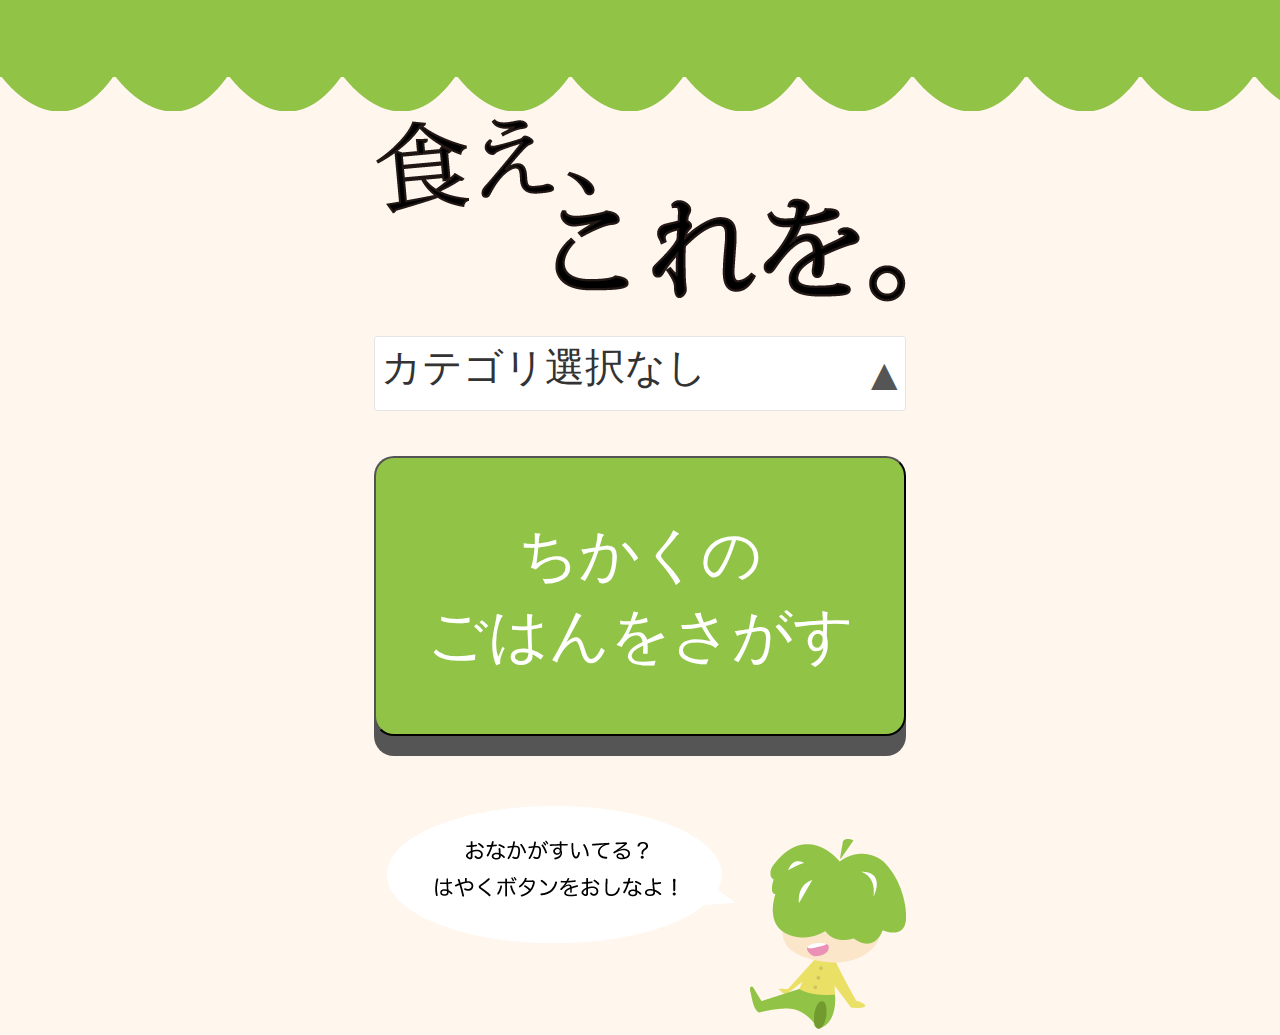
<file: index.html>
﻿<!DOCTYPE html>

<html lang="jp">

<head>

<meta charset="UTF-8">

<title>食え、これを。</title>

<link rel="stylesheet" href="css/style.css">

<link rel="stylesheet" href="css/jquery.minimalect.css">

<script type="text/javascript" src="js/jquery.min.js"></script>

<script type="text/javascript" src="js/jquery.minimalect.js"></script>
<script type="text/javascript" src="js/categoryData.js" charset="UTF-8"></script>

<script>


      $(document).ready(function(){

        $("#category").minimalect();

      });

</script>


</head>

<body>

<header>
</header>


<div class="searchbox">

<img src="images/header_title.png" height="191" width="532" alt="">

<form action="shop.html" method="get">

<select id="category" name="category">
  <option value="0" selected="selected">カテゴリ選択なし</option>
  <script type="text/javascript">
    for(var num=1; num<categoryData.length; num++){
      document.write("<option value=\"" + num + "\">" + categoryData[num] + "</option>");
    }
  </script>
</select>
<input id="submit_button" type="submit" name="submit" value="ちかくの&#13;&#10;ごはんをさがす">

</form>

</div>


<footer>

<img src="images/footer_kiriha.png" height="225" width="532" alt="">

</footer>

</body>

</html>
</file>
<file: css/style.css>
body{
	margin:0;
	padding:0;
	background-color: #FFF6EE;
	color: #666666;
}

header{
	background: url(../images/header_bg.png);
	width: 100%;
	height: 111px;
}


.searchbox{
	width: 532px;
	margin: 0 auto;
}

input#submit_button{
	width: 532px;
	height: 280px;
	background-color: #91C346;
    border-radius: 20px;        /* CSS3草案 */  
    -webkit-border-radius: 20px;    /* Safari,Google Chrome用 */  
    -moz-border-radius: 20px;   /* Firefox用 */  
	box-shadow:0px 20px #555;

	margin-top:150px;
	margin-bottom: 70px;

	color: white;
	font-size: 60px;

	cursor: pointer;
}

input#submit_button:active{
	padding-top: 20px;
	box-shadow:0px 0px;
}

footer{
	width: 532px;
	margin: 0 auto;
}
</file>
